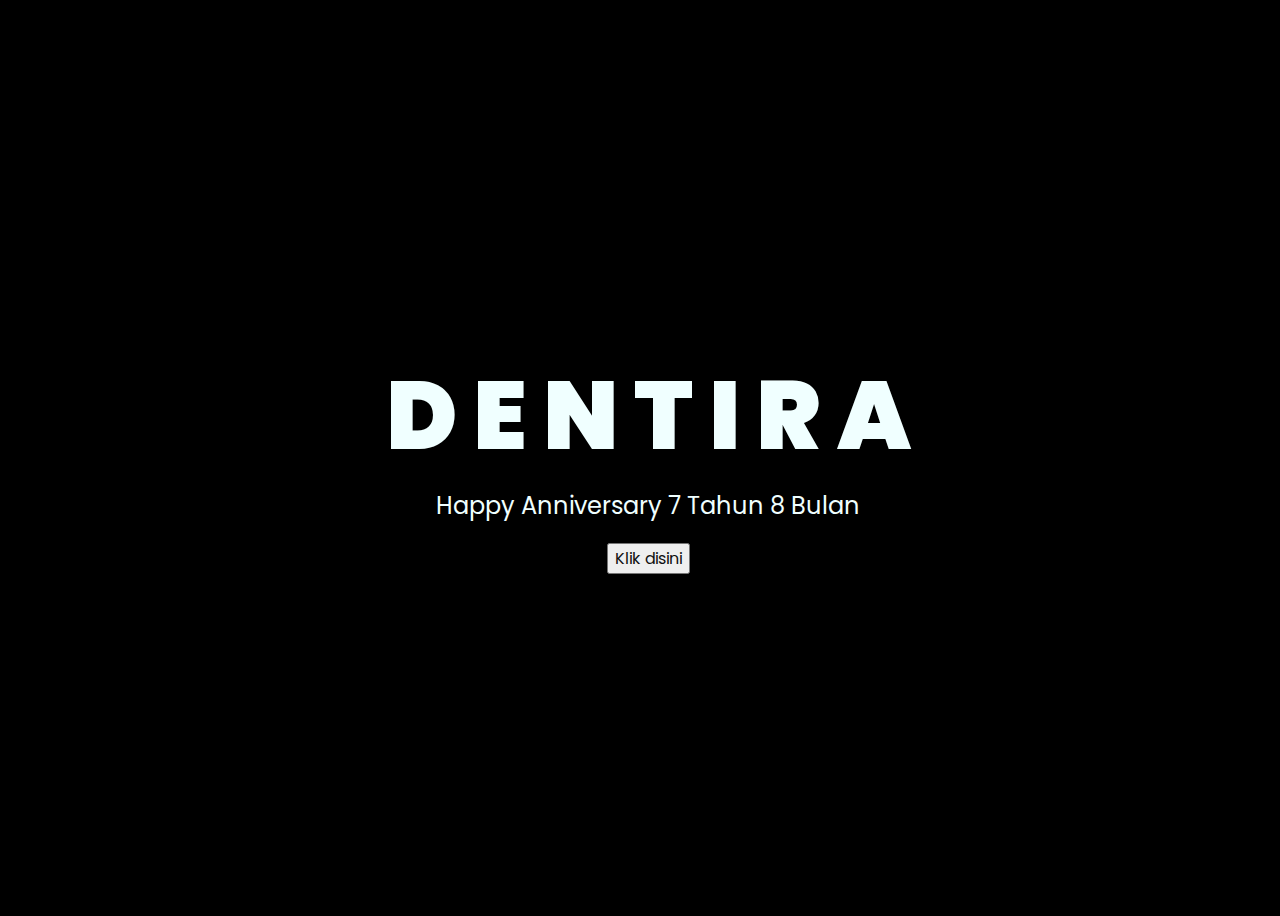
<file: index.html>
<!DOCTYPE html>
<html lang="en">
<head>
    <meta charset="UTF-8">
    <meta http-equiv="X-UA-Compatible" content="IE=edge">
    <meta name="viewport" content="width=device-width, initial-scale=1.0">
    <link rel="stylesheet" href="css/style.css">
    <link rel="icon" href="img/flowers.png" type="image/x-icon">
    <title>Flowers</title>
</head>
<body>
    <div class="greetings">
        <span>D</span>
        <span>E</span>
        <span>N</span>
        <span>T</span>
        <span>I</span>
        <span>R</span>
        <span>A</span>
    </div>
  
    <div class="description">
        <span>Happy Anniversary 7 Tahun 8 Bulan</span>
    </div>
    <div class="button">
        <button>
            <a href="flower.html">Klik disini</a>
        </button>
        
    </div>
</body>
</html>
</file>
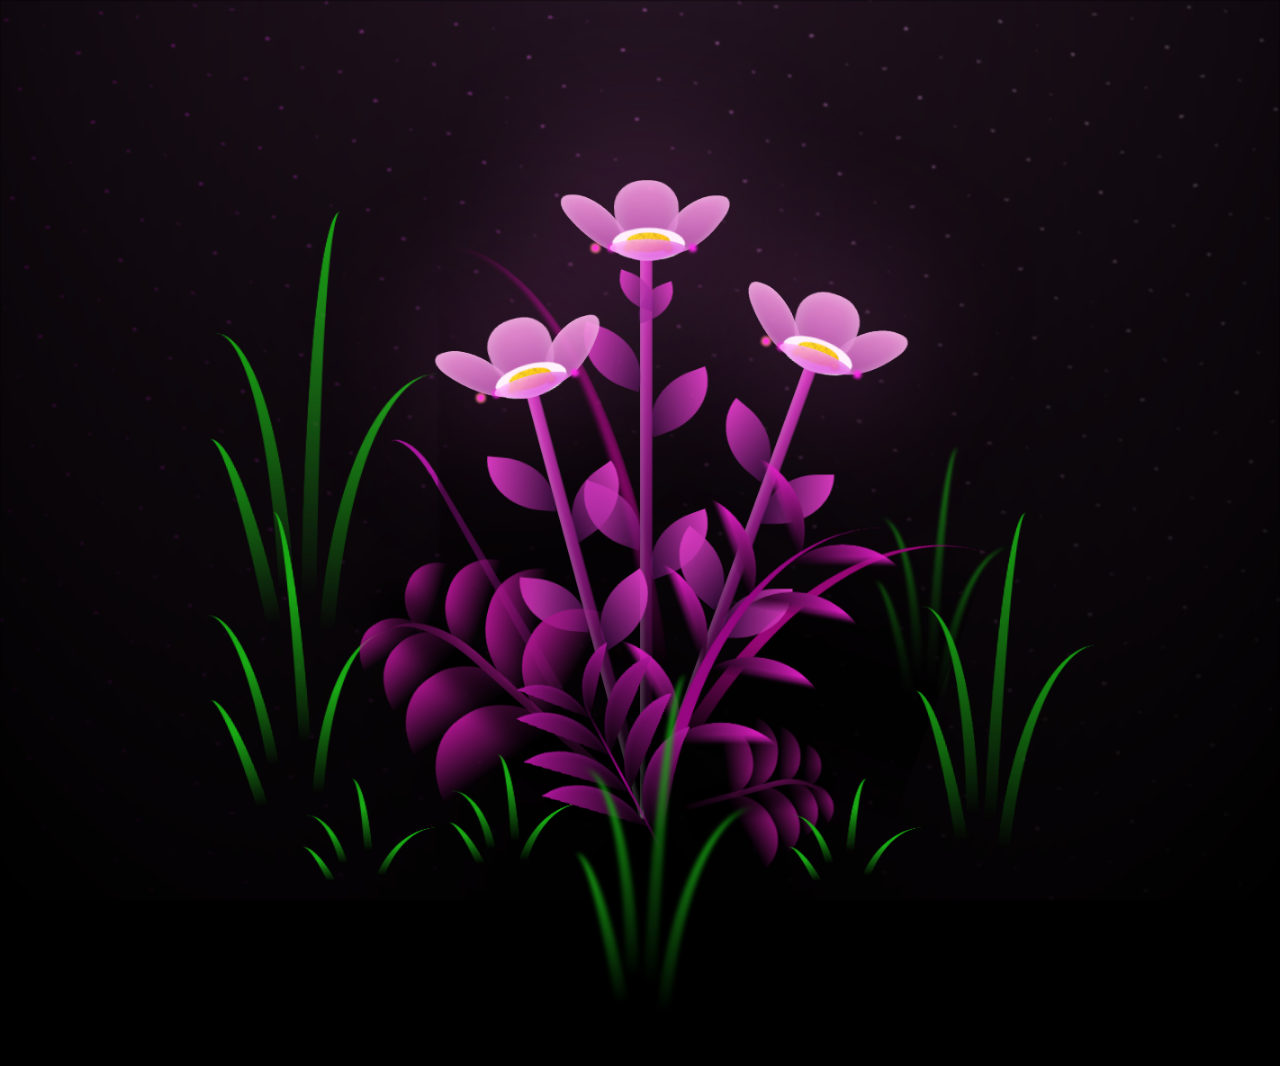
<file: flower.html>
<!DOCTYPE html>
<html lang="en">
<head>
    <meta charset="UTF-8">
    <meta http-equiv="X-UA-Compatible" content="IE=edge">
    <meta name="viewport" content="width=device-width, initial-scale=1.0">
    <link rel="stylesheet" href="css/main.css">
    <link rel="icon" href="img/flowers.png" type="image/x-icon">
    <title>flowers</title>
</head>
<body class="container">
    <div class="night"></div>
    <div class="flowers">
      <div class="flower flower--1">
        <div class="flower__leafs flower__leafs--1">
          <div class="flower__leaf flower__leaf--1"></div>
          <div class="flower__leaf flower__leaf--2"></div>
          <div class="flower__leaf flower__leaf--3"></div>
          <div class="flower__leaf flower__leaf--4"></div>
          <div class="flower__white-circle"></div>
  
          <div class="flower__light flower__light--1"></div>
          <div class="flower__light flower__light--2"></div>
          <div class="flower__light flower__light--3"></div>
          <div class="flower__light flower__light--4"></div>
          <div class="flower__light flower__light--5"></div>
          <div class="flower__light flower__light--6"></div>
          <div class="flower__light flower__light--7"></div>
          <div class="flower__light flower__light--8"></div>
  
        </div>
        <div class="flower__line">
          <div class="flower__line__leaf flower__line__leaf--1"></div>
          <div class="flower__line__leaf flower__line__leaf--2"></div>
          <div class="flower__line__leaf flower__line__leaf--3"></div>
          <div class="flower__line__leaf flower__line__leaf--4"></div>
          <div class="flower__line__leaf flower__line__leaf--5"></div>
          <div class="flower__line__leaf flower__line__leaf--6"></div>
        </div>
      </div>
  
      <div class="flower flower--2">
        <div class="flower__leafs flower__leafs--2">
          <div class="flower__leaf flower__leaf--1"></div>
          <div class="flower__leaf flower__leaf--2"></div>
          <div class="flower__leaf flower__leaf--3"></div>
          <div class="flower__leaf flower__leaf--4"></div>
          <div class="flower__white-circle"></div>
  
          <div class="flower__light flower__light--1"></div>
          <div class="flower__light flower__light--2"></div>
          <div class="flower__light flower__light--3"></div>
          <div class="flower__light flower__light--4"></div>
          <div class="flower__light flower__light--5"></div>
          <div class="flower__light flower__light--6"></div>
          <div class="flower__light flower__light--7"></div>
          <div class="flower__light flower__light--8"></div>
  
        </div>
        <div class="flower__line">
          <div class="flower__line__leaf flower__line__leaf--1"></div>
          <div class="flower__line__leaf flower__line__leaf--2"></div>
          <div class="flower__line__leaf flower__line__leaf--3"></div>
          <div class="flower__line__leaf flower__line__leaf--4"></div>
        </div>
      </div>
  
      <div class="flower flower--3">
        <div class="flower__leafs flower__leafs--3">
          <div class="flower__leaf flower__leaf--1"></div>
          <div class="flower__leaf flower__leaf--2"></div>
          <div class="flower__leaf flower__leaf--3"></div>
          <div class="flower__leaf flower__leaf--4"></div>
          <div class="flower__white-circle"></div>
  
          <div class="flower__light flower__light--1"></div>
          <div class="flower__light flower__light--2"></div>
          <div class="flower__light flower__light--3"></div>
          <div class="flower__light flower__light--4"></div>
          <div class="flower__light flower__light--5"></div>
          <div class="flower__light flower__light--6"></div>
          <div class="flower__light flower__light--7"></div>
          <div class="flower__light flower__light--8"></div>
  
        </div>
        <div class="flower__line">
          <div class="flower__line__leaf flower__line__leaf--1"></div>
          <div class="flower__line__leaf flower__line__leaf--2"></div>
          <div class="flower__line__leaf flower__line__leaf--3"></div>
          <div class="flower__line__leaf flower__line__leaf--4"></div>
        </div>
      </div>
  
      <div class="grow-ans" style="--d:1.2s">
        <div class="flower__g-long">
          <div class="flower__g-long__top"></div>
          <div class="flower__g-long__bottom"></div>
        </div>
      </div>
  
      <div class="growing-grass">
        <div class="flower__grass flower__grass--1">
          <div class="flower__grass--top"></div>
          <div class="flower__grass--bottom"></div>
          <div class="flower__grass__leaf flower__grass__leaf--1"></div>
          <div class="flower__grass__leaf flower__grass__leaf--2"></div>
          <div class="flower__grass__leaf flower__grass__leaf--3"></div>
          <div class="flower__grass__leaf flower__grass__leaf--4"></div>
          <div class="flower__grass__leaf flower__grass__leaf--5"></div>
          <div class="flower__grass__leaf flower__grass__leaf--6"></div>
          <div class="flower__grass__leaf flower__grass__leaf--7"></div>
          <div class="flower__grass__leaf flower__grass__leaf--8"></div>
          <div class="flower__grass__overlay"></div>
        </div>
      </div>
  
      <div class="growing-grass">
        <div class="flower__grass flower__grass--2">
          <div class="flower__grass--top"></div>
          <div class="flower__grass--bottom"></div>
          <div class="flower__grass__leaf flower__grass__leaf--1"></div>
          <div class="flower__grass__leaf flower__grass__leaf--2"></div>
          <div class="flower__grass__leaf flower__grass__leaf--3"></div>
          <div class="flower__grass__leaf flower__grass__leaf--4"></div>
          <div class="flower__grass__leaf flower__grass__leaf--5"></div>
          <div class="flower__grass__leaf flower__grass__leaf--6"></div>
          <div class="flower__grass__leaf flower__grass__leaf--7"></div>
          <div class="flower__grass__leaf flower__grass__leaf--8"></div>
          <div class="flower__grass__overlay"></div>
        </div>
      </div>
  
      <div class="grow-ans" style="--d:2.4s">
        <div class="flower__g-right flower__g-right--1">
          <div class="leaf"></div>
        </div>
      </div>
  
      <div class="grow-ans" style="--d:2.8s">
        <div class="flower__g-right flower__g-right--2">
          <div class="leaf"></div>
        </div>
      </div>
  
      <div class="grow-ans" style="--d:2.8s">
        <div class="flower__g-front">
          <div class="flower__g-front__leaf-wrapper flower__g-front__leaf-wrapper--1">
            <div class="flower__g-front__leaf"></div>
          </div>
          <div class="flower__g-front__leaf-wrapper flower__g-front__leaf-wrapper--2">
            <div class="flower__g-front__leaf"></div>
          </div>
          <div class="flower__g-front__leaf-wrapper flower__g-front__leaf-wrapper--3">
            <div class="flower__g-front__leaf"></div>
          </div>
          <div class="flower__g-front__leaf-wrapper flower__g-front__leaf-wrapper--4">
            <div class="flower__g-front__leaf"></div>
          </div>
          <div class="flower__g-front__leaf-wrapper flower__g-front__leaf-wrapper--5">
            <div class="flower__g-front__leaf"></div>
          </div>
          <div class="flower__g-front__leaf-wrapper flower__g-front__leaf-wrapper--6">
            <div class="flower__g-front__leaf"></div>
          </div>
          <div class="flower__g-front__leaf-wrapper flower__g-front__leaf-wrapper--7">
            <div class="flower__g-front__leaf"></div>
          </div>
          <div class="flower__g-front__leaf-wrapper flower__g-front__leaf-wrapper--8">
            <div class="flower__g-front__leaf"></div>
          </div>
          <div class="flower__g-front__line"></div>
        </div>
      </div>
  
      <div class="grow-ans" style="--d:3.2s">
        <div class="flower__g-fr">
          <div class="leaf"></div>
          <div class="flower__g-fr__leaf flower__g-fr__leaf--1"></div>
          <div class="flower__g-fr__leaf flower__g-fr__leaf--2"></div>
          <div class="flower__g-fr__leaf flower__g-fr__leaf--3"></div>
          <div class="flower__g-fr__leaf flower__g-fr__leaf--4"></div>
          <div class="flower__g-fr__leaf flower__g-fr__leaf--5"></div>
          <div class="flower__g-fr__leaf flower__g-fr__leaf--6"></div>
          <div class="flower__g-fr__leaf flower__g-fr__leaf--7"></div>
          <div class="flower__g-fr__leaf flower__g-fr__leaf--8"></div>
        </div>
      </div>
  
      <div class="long-g long-g--0">
        <div class="grow-ans" style="--d:3s">
          <div class="leaf leaf--0"></div>
        </div>
        <div class="grow-ans" style="--d:2.2s">
          <div class="leaf leaf--1"></div>
        </div>
        <div class="grow-ans" style="--d:3.4s">
          <div class="leaf leaf--2"></div>
        </div>
        <div class="grow-ans" style="--d:3.6s">
          <div class="leaf leaf--3"></div>
        </div>
      </div>
  
      <div class="long-g long-g--1">
        <div class="grow-ans" style="--d:3.6s">
          <div class="leaf leaf--0"></div>
        </div>
        <div class="grow-ans" style="--d:3.8s">
          <div class="leaf leaf--1"></div>
        </div>
        <div class="grow-ans" style="--d:4s">
          <div class="leaf leaf--2"></div>
        </div>
        <div class="grow-ans" style="--d:4.2s">
          <div class="leaf leaf--3"></div>
        </div>
      </div>
  
      <div class="long-g long-g--2">
        <div class="grow-ans" style="--d:4s">
          <div class="leaf leaf--0"></div>
        </div>
        <div class="grow-ans" style="--d:4.2s">
          <div class="leaf leaf--1"></div>
        </div>
        <div class="grow-ans" style="--d:4.4s">
          <div class="leaf leaf--2"></div>
        </div>
        <div class="grow-ans" style="--d:4.6s">
          <div class="leaf leaf--3"></div>
        </div>
      </div>
  
      <div class="long-g long-g--3">
        <div class="grow-ans" style="--d:4s">
          <div class="leaf leaf--0"></div>
        </div>
        <div class="grow-ans" style="--d:4.2s">
          <div class="leaf leaf--1"></div>
        </div>
        <div class="grow-ans" style="--d:3s">
          <div class="leaf leaf--2"></div>
        </div>
        <div class="grow-ans" style="--d:3.6s">
          <div class="leaf leaf--3"></div>
        </div>
      </div>
  
      <div class="long-g long-g--4">
        <div class="grow-ans" style="--d:4s">
          <div class="leaf leaf--0"></div>
        </div>
        <div class="grow-ans" style="--d:4.2s">
          <div class="leaf leaf--1"></div>
        </div>
        <div class="grow-ans" style="--d:3s">
          <div class="leaf leaf--2"></div>
        </div>
        <div class="grow-ans" style="--d:3.6s">
          <div class="leaf leaf--3"></div>
        </div>
      </div>
  
      <div class="long-g long-g--5">
        <div class="grow-ans" style="--d:4s">
          <div class="leaf leaf--0"></div>
        </div>
        <div class="grow-ans" style="--d:4.2s">
          <div class="leaf leaf--1"></div>
        </div>
        <div class="grow-ans" style="--d:3s">
          <div class="leaf leaf--2"></div>
        </div>
        <div class="grow-ans" style="--d:3.6s">
          <div class="leaf leaf--3"></div>
        </div>
      </div>
  
      <div class="long-g long-g--6">
        <div class="grow-ans" style="--d:4.2s">
          <div class="leaf leaf--0"></div>
        </div>
        <div class="grow-ans" style="--d:4.4s">
          <div class="leaf leaf--1"></div>
        </div>
        <div class="grow-ans" style="--d:4.6s">
          <div class="leaf leaf--2"></div>
        </div>
        <div class="grow-ans" style="--d:4.8s">
          <div class="leaf leaf--3"></div>
        </div>
      </div>
  
      <div class="long-g long-g--7">
        <div class="grow-ans" style="--d:3s">
          <div class="leaf leaf--0"></div>
        </div>
        <div class="grow-ans" style="--d:3.2s">
          <div class="leaf leaf--1"></div>
        </div>
        <div class="grow-ans" style="--d:3.5s">
          <div class="leaf leaf--2"></div>
        </div>
        <div class="grow-ans" style="--d:3.6s">
          <div class="leaf leaf--3"></div>
        </div>
      </div>
    </div>
    <script src="main.js"></script>
  </div>
  </body>
</html>
</file>
<file: css/style.css>
@import url('https://fonts.googleapis.com/css2?family=Poppins:ital,wght@0,500;1,900&display=swap');
*{
    font-family: 'Poppins',cursive;
}
body{
    color: azure;
    width: 100%;
    height: 100vh;
    display: flex;
    flex-direction: column;
    align-items: center;
    justify-content: center;
    background-color: black;
}
.greetings{
    font-size: 6rem;
    font-weight: 900;
}
.greetings > span{
    animation: glow 2.5s ease-in-out infinite;
}
@keyframes glow{
    0%, 100%{
        color: #fff;
        text-shadow: 0 0 12px #d339d6, 0 0 50px #d339d6, 0 0 100px #d339d6;
    }
    10%, 90%{
        color: #111;
        text-shadow: none;
    }
}
.greetings > span:nth-child(2){
    animation-delay: .2s ;
}
.greetings > span:nth-child(3){
    animation-delay: .4s ;
}
.greetings > span:nth-child(4){
    animation-delay: .6s;
}
.greetings > span:nth-child(5){
    animation-delay: .8s;
}
.greetings > span:nth-child(6){
    animation-delay: 1s;
}
.greetings > span:nth-child(7){
    animation-delay: 1.2s;
}
.greetings > span:nth-child(8){
    animation-delay: 1.4s;
}
.greetings > span:nth-child(9){
    animation-delay: 1.6s;
}
.greetings > span:nth-child(10){
    animation-delay: 2s;
}

.description{
    font-size: 1.5rem;
    margin-bottom: 20px;
}

.button a{
    text-decoration: none;
    font-size: 1rem;
    color: #111;
}

@media screen and (max-width:574px){
    .greetings{
        display: block;
        font-size: 3rem;
        font-weight: 500;
        text-align: center;
    }
    .description{
        font-size: 1rem;
    }
    
    .button a{
        font-size: .7rem;
    }
}
</file>
<file: css/main.css>
*,
*::after,
*::before {
  padding: 0;
  margin: 0;
  box-sizing: border-box;
}

:root {
  --dark-color: #000;
}

body {
  display: flex;
  align-items: flex-end;
  justify-content: center;
  min-height: 100vh;
  background-color: var(--dark-color);
  overflow: hidden;
  perspective: 1000px;
}

.night {
  position: fixed;
  left: 50%;
  top: 0;
  transform: translateX(-50%);
  width: 100%;
  height: 100%;
  filter: blur(0.1vmin);
  background-image: radial-gradient(ellipse at top, transparent 0%, var(--dark-color)), radial-gradient(ellipse at bottom, var(--dark-color), rgba(255, 145, 242, 0.2)), repeating-linear-gradient(220deg, rgb(0, 0, 0) 0px, rgb(0, 0, 0) 19px, transparent 19px, transparent 22px), repeating-linear-gradient(189deg, rgb(0, 0, 0) 0px, rgb(0, 0, 0) 19px, transparent 19px, transparent 22px), repeating-linear-gradient(148deg, rgb(0, 0, 0) 0px, rgb(0, 0, 0) 19px, transparent 19px, transparent 22px), linear-gradient(90deg, rgb(247, 0, 255), rgb(240, 240, 240));
}

.flowers {
  position: relative;
  transform: scale(0.9);
}

.flower {
  position: absolute;
  bottom: 10vmin;
  transform-origin: bottom center;
  z-index: 10;
  --fl-speed: 0.8s;
}
.flower--1 {
  -webkit-animation: moving-flower-1 4s linear infinite;
          animation: moving-flower-1 4s linear infinite;
}
.flower--1 .flower__line {
  height: 70vmin;
  -webkit-animation-delay: 0.3s;
          animation-delay: 0.3s;
}
.flower--1 .flower__line__leaf--1 {
  -webkit-animation: blooming-leaf-right var(--fl-speed) 1.6s backwards;
          animation: blooming-leaf-right var(--fl-speed) 1.6s backwards;
}
.flower--1 .flower__line__leaf--2 {
  -webkit-animation: blooming-leaf-right var(--fl-speed) 1.4s backwards;
          animation: blooming-leaf-right var(--fl-speed) 1.4s backwards;
}
.flower--1 .flower__line__leaf--3 {
  -webkit-animation: blooming-leaf-left var(--fl-speed) 1.2s backwards;
          animation: blooming-leaf-left var(--fl-speed) 1.2s backwards;
}
.flower--1 .flower__line__leaf--4 {
  -webkit-animation: blooming-leaf-left var(--fl-speed) 1s backwards;
          animation: blooming-leaf-left var(--fl-speed) 1s backwards;
}
.flower--1 .flower__line__leaf--5 {
  -webkit-animation: blooming-leaf-right var(--fl-speed) 1.8s backwards;
          animation: blooming-leaf-right var(--fl-speed) 1.8s backwards;
}
.flower--1 .flower__line__leaf--6 {
  -webkit-animation: blooming-leaf-left var(--fl-speed) 2s backwards;
          animation: blooming-leaf-left var(--fl-speed) 2s backwards;
}
.flower--2 {
  left: 50%;
  transform: rotate(20deg);
  -webkit-animation: moving-flower-2 4s linear infinite;
          animation: moving-flower-2 4s linear infinite;
}
.flower--2 .flower__line {
  height: 60vmin;
  -webkit-animation-delay: 0.6s;
          animation-delay: 0.6s;
}
.flower--2 .flower__line__leaf--1 {
  -webkit-animation: blooming-leaf-right var(--fl-speed) 1.9s backwards;
          animation: blooming-leaf-right var(--fl-speed) 1.9s backwards;
}
.flower--2 .flower__line__leaf--2 {
  -webkit-animation: blooming-leaf-right var(--fl-speed) 1.7s backwards;
          animation: blooming-leaf-right var(--fl-speed) 1.7s backwards;
}
.flower--2 .flower__line__leaf--3 {
  -webkit-animation: blooming-leaf-left var(--fl-speed) 1.5s backwards;
          animation: blooming-leaf-left var(--fl-speed) 1.5s backwards;
}
.flower--2 .flower__line__leaf--4 {
  -webkit-animation: blooming-leaf-left var(--fl-speed) 1.3s backwards;
          animation: blooming-leaf-left var(--fl-speed) 1.3s backwards;
}
.flower--3 {
  left: 50%;
  transform: rotate(-15deg);
  -webkit-animation: moving-flower-3 4s linear infinite;
          animation: moving-flower-3 4s linear infinite;
}
.flower--3 .flower__line {
  -webkit-animation-delay: 0.9s;
          animation-delay: 0.9s;
}
.flower--3 .flower__line__leaf--1 {
  -webkit-animation: blooming-leaf-right var(--fl-speed) 2.5s backwards;
          animation: blooming-leaf-right var(--fl-speed) 2.5s backwards;
}
.flower--3 .flower__line__leaf--2 {
  -webkit-animation: blooming-leaf-right var(--fl-speed) 2.3s backwards;
          animation: blooming-leaf-right var(--fl-speed) 2.3s backwards;
}
.flower--3 .flower__line__leaf--3 {
  -webkit-animation: blooming-leaf-left var(--fl-speed) 2.1s backwards;
          animation: blooming-leaf-left var(--fl-speed) 2.1s backwards;
}
.flower--3 .flower__line__leaf--4 {
  -webkit-animation: blooming-leaf-left var(--fl-speed) 1.9s backwards;
          animation: blooming-leaf-left var(--fl-speed) 1.9s backwards;
}
.flower__leafs {
  position: relative;
  -webkit-animation: blooming-flower 2s backwards;
          animation: blooming-flower 2s backwards;
}
.flower__leafs--1 {
  -webkit-animation-delay: 1.1s;
          animation-delay: 1.1s;
}
.flower__leafs--2 {
  -webkit-animation-delay: 1.4s;
          animation-delay: 1.4s;
}
.flower__leafs--3 {
  -webkit-animation-delay: 1.7s;
          animation-delay: 1.7s;
}
.flower__leafs::after {
  content: "";
  position: absolute;
  left: 0;
  top: 0;
  transform: translate(-50%, -100%);
  width: 8vmin;
  height: 8vmin;
  background-color: #ff6be6;
  filter: blur(10vmin);
}
.flower__leaf {
  position: absolute;
  bottom: 0;
  left: 50%;
  width: 8vmin;
  height: 11vmin;
  border-radius: 51% 49% 47% 53%/44% 45% 55% 69%;
  background-color: #ffa7e6;
  background-image: linear-gradient(to top, #b854ae, #ffa7e8);
  transform-origin: bottom center;
  opacity: 0.9;
  box-shadow: inset 0 0 2vmin rgba(255, 255, 255, 0.5);
}
.flower__leaf--1 {
  transform: translate(-10%, 1%) rotateY(40deg) rotateX(-50deg);
}
.flower__leaf--2 {
  transform: translate(-50%, -4%) rotateX(40deg);
}
.flower__leaf--3 {
  transform: translate(-90%, 0%) rotateY(45deg) rotateX(50deg);
}
.flower__leaf--4 {
  width: 8vmin;
  height: 8vmin;
  transform-origin: bottom left;
  border-radius: 4vmin 10vmin 4vmin 4vmin;
  transform: translate(0%, 18%) rotateX(70deg) rotate(-43deg);
  background-image: linear-gradient(to top, #d639d6, #ffa7f8);
  z-index: 1;
  opacity: 0.8;
}
.flower__white-circle {
  position: absolute;
  left: -3.5vmin;
  top: -3vmin;
  width: 9vmin;
  height: 4vmin;
  border-radius: 50%;
  background-color: #fff;
}
.flower__white-circle::after {
  content: "";
  position: absolute;
  left: 50%;
  top: 45%;
  transform: translate(-50%, -50%);
  width: 60%;
  height: 60%;
  border-radius: inherit;
  background-image: repeating-linear-gradient(135deg, rgba(0, 0, 0, 0.03) 0px, rgba(0, 0, 0, 0.03) 1px, transparent 1px, transparent 12px), repeating-linear-gradient(45deg, rgba(0, 0, 0, 0.03) 0px, rgba(0, 0, 0, 0.03) 1px, transparent 1px, transparent 12px), repeating-linear-gradient(67.5deg, rgba(0, 0, 0, 0.03) 0px, rgba(0, 0, 0, 0.03) 1px, transparent 1px, transparent 12px), repeating-linear-gradient(135deg, rgba(0, 0, 0, 0.03) 0px, rgba(0, 0, 0, 0.03) 1px, transparent 1px, transparent 12px), repeating-linear-gradient(45deg, rgba(0, 0, 0, 0.03) 0px, rgba(0, 0, 0, 0.03) 1px, transparent 1px, transparent 12px), repeating-linear-gradient(112.5deg, rgba(0, 0, 0, 0.03) 0px, rgba(0, 0, 0, 0.03) 1px, transparent 1px, transparent 12px), repeating-linear-gradient(112.5deg, rgba(0, 0, 0, 0.03) 0px, rgba(0, 0, 0, 0.03) 1px, transparent 1px, transparent 12px), repeating-linear-gradient(45deg, rgba(0, 0, 0, 0.03) 0px, rgba(0, 0, 0, 0.03) 1px, transparent 1px, transparent 12px), repeating-linear-gradient(22.5deg, rgba(0, 0, 0, 0.03) 0px, rgba(0, 0, 0, 0.03) 1px, transparent 1px, transparent 12px), repeating-linear-gradient(45deg, rgba(0, 0, 0, 0.03) 0px, rgba(0, 0, 0, 0.03) 1px, transparent 1px, transparent 12px), repeating-linear-gradient(22.5deg, rgba(0, 0, 0, 0.03) 0px, rgba(0, 0, 0, 0.03) 1px, transparent 1px, transparent 12px), repeating-linear-gradient(135deg, rgba(0, 0, 0, 0.03) 0px, rgba(0, 0, 0, 0.03) 1px, transparent 1px, transparent 12px), repeating-linear-gradient(157.5deg, rgba(0, 0, 0, 0.03) 0px, rgba(0, 0, 0, 0.03) 1px, transparent 1px, transparent 12px), repeating-linear-gradient(67.5deg, rgba(0, 0, 0, 0.03) 0px, rgba(0, 0, 0, 0.03) 1px, transparent 1px, transparent 12px), repeating-linear-gradient(67.5deg, rgba(0, 0, 0, 0.03) 0px, rgba(0, 0, 0, 0.03) 1px, transparent 1px, transparent 12px), linear-gradient(90deg, rgb(255, 235, 18), rgb(255, 206, 0));
}
.flower__line {
  height: 55vmin;
  width: 1.5vmin;
  background-image: linear-gradient(to left, rgba(0, 0, 0, 0.2), transparent, rgba(255, 255, 255, 0.2)), linear-gradient(to top, transparent 10%, #7a1470, #d639c1);
  box-shadow: inset 0 0 2px rgba(0, 0, 0, 0.5);
  -webkit-animation: grow-flower-tree 4s backwards;
          animation: grow-flower-tree 4s backwards;
}
.flower__line__leaf {
  --w: 7vmin;
  --h: calc(var(--w) + 2vmin);
  position: absolute;
  top: 20%;
  left: 90%;
  width: var(--w);
  height: var(--h);
  border-top-right-radius: var(--h);
  border-bottom-left-radius: var(--h);
  background-image: linear-gradient(to top, rgba(113, 20, 122, 0.4), #d639be);
}
.flower__line__leaf--1 {
  transform: rotate(70deg) rotateY(30deg);
}
.flower__line__leaf--2 {
  top: 45%;
  transform: rotate(70deg) rotateY(30deg);
}
.flower__line__leaf--3, .flower__line__leaf--4, .flower__line__leaf--6 {
  border-top-right-radius: 0;
  border-bottom-left-radius: 0;
  border-top-left-radius: var(--h);
  border-bottom-right-radius: var(--h);
  left: -460%;
  top: 12%;
  transform: rotate(-70deg) rotateY(30deg);
}
.flower__line__leaf--4 {
  top: 40%;
}
.flower__line__leaf--5 {
  top: 0;
  transform-origin: left;
  transform: rotate(70deg) rotateY(30deg) scale(0.6);
}
.flower__line__leaf--6 {
  top: -2%;
  left: -450%;
  transform-origin: right;
  transform: rotate(-70deg) rotateY(30deg) scale(0.6);
}
.flower__light {
  position: absolute;
  bottom: 0vmin;
  width: 1vmin;
  height: 1vmin;
  background-color: rgb(255, 251, 0);
  border-radius: 50%;
  filter: blur(0.2vmin);
  -webkit-animation: light-ans 4s linear infinite backwards;
          animation: light-ans 4s linear infinite backwards;
}
.flower__light:nth-child(odd) {
  background-color: #ff23e9;
}
.flower__light--1 {
  left: -2vmin;
  -webkit-animation-delay: 1s;
          animation-delay: 1s;
}
.flower__light--2 {
  left: 3vmin;
  -webkit-animation-delay: 0.5s;
          animation-delay: 0.5s;
}
.flower__light--3 {
  left: -6vmin;
  -webkit-animation-delay: 0.3s;
          animation-delay: 0.3s;
}
.flower__light--4 {
  left: 6vmin;
  -webkit-animation-delay: 0.9s;
          animation-delay: 0.9s;
}
.flower__light--5 {
  left: -1vmin;
  -webkit-animation-delay: 1.5s;
          animation-delay: 1.5s;
}
.flower__light--6 {
  left: -4vmin;
  -webkit-animation-delay: 3s;
          animation-delay: 3s;
}
.flower__light--7 {
  left: 3vmin;
  -webkit-animation-delay: 2s;
          animation-delay: 2s;
}
.flower__light--8 {
  left: -6vmin;
  -webkit-animation-delay: 3.5s;
          animation-delay: 3.5s;
}
.flower__grass {
  --c: #aa158c;
  --line-w: 1.5vmin;
  position: absolute;
  bottom: 12vmin;
  left: -7vmin;
  display: flex;
  flex-direction: column;
  align-items: flex-end;
  z-index: 20;
  transform-origin: bottom center;
  transform: rotate(-48deg) rotateY(40deg);
}
.flower__grass--1 {
  -webkit-animation: moving-grass 2s linear infinite;
          animation: moving-grass 2s linear infinite;
}
.flower__grass--2 {
  left: 2vmin;
  bottom: 10vmin;
  transform: scale(0.5) rotate(75deg) rotateX(10deg) rotateY(-200deg);
  opacity: 0.8;
  z-index: 0;
  -webkit-animation: moving-grass--2 1.5s linear infinite;
          animation: moving-grass--2 1.5s linear infinite;
}
.flower__grass--top {
  width: 7vmin;
  height: 10vmin;
  border-top-right-radius: 100%;
  border-right: var(--line-w) solid var(--c);
  transform-origin: bottom center;
  transform: rotate(-2deg);
}
.flower__grass--bottom {
  margin-top: -2px;
  width: var(--line-w);
  height: 25vmin;
  background-image: linear-gradient(to top, transparent, var(--c));
}
.flower__grass__leaf {
  --size: 10vmin;
  position: absolute;
  width: calc(var(--size) * 2.1);
  height: var(--size);
  border-top-left-radius: var(--size);
  border-top-right-radius: var(--size);
  background-image: linear-gradient(to top, transparent, transparent 30%, var(--c));
  z-index: 100;
}
.flower__grass__leaf--1 {
  top: -6%;
  left: 30%;
  --size: 6vmin;
  transform: rotate(-20deg);
  -webkit-animation: growing-grass-ans--1 2s 2.6s backwards;
          animation: growing-grass-ans--1 2s 2.6s backwards;
}
@-webkit-keyframes growing-grass-ans--1 {
  0% {
    transform-origin: bottom left;
    transform: rotate(-20deg) scale(0);
  }
}
@keyframes growing-grass-ans--1 {
  0% {
    transform-origin: bottom left;
    transform: rotate(-20deg) scale(0);
  }
}
.flower__grass__leaf--2 {
  top: -5%;
  left: -110%;
  --size: 6vmin;
  transform: rotate(10deg);
  -webkit-animation: growing-grass-ans--2 2s 2.4s linear backwards;
          animation: growing-grass-ans--2 2s 2.4s linear backwards;
}
@-webkit-keyframes growing-grass-ans--2 {
  0% {
    transform-origin: bottom right;
    transform: rotate(10deg) scale(0);
  }
}
@keyframes growing-grass-ans--2 {
  0% {
    transform-origin: bottom right;
    transform: rotate(10deg) scale(0);
  }
}
.flower__grass__leaf--3 {
  top: 5%;
  left: 60%;
  --size: 8vmin;
  transform: rotate(-18deg) rotateX(-20deg);
  -webkit-animation: growing-grass-ans--3 2s 2.2s linear backwards;
          animation: growing-grass-ans--3 2s 2.2s linear backwards;
}
@-webkit-keyframes growing-grass-ans--3 {
  0% {
    transform-origin: bottom left;
    transform: rotate(-18deg) rotateX(-20deg) scale(0);
  }
}
@keyframes growing-grass-ans--3 {
  0% {
    transform-origin: bottom left;
    transform: rotate(-18deg) rotateX(-20deg) scale(0);
  }
}
.flower__grass__leaf--4 {
  top: 6%;
  left: -135%;
  --size: 8vmin;
  transform: rotate(2deg);
  -webkit-animation: growing-grass-ans--4 2s 2s linear backwards;
          animation: growing-grass-ans--4 2s 2s linear backwards;
}
@-webkit-keyframes growing-grass-ans--4 {
  0% {
    transform-origin: bottom right;
    transform: rotate(2deg) scale(0);
  }
}
@keyframes growing-grass-ans--4 {
  0% {
    transform-origin: bottom right;
    transform: rotate(2deg) scale(0);
  }
}
.flower__grass__leaf--5 {
  top: 20%;
  left: 60%;
  --size: 10vmin;
  transform: rotate(-24deg) rotateX(-20deg);
  -webkit-animation: growing-grass-ans--5 2s 1.8s linear backwards;
          animation: growing-grass-ans--5 2s 1.8s linear backwards;
}
@-webkit-keyframes growing-grass-ans--5 {
  0% {
    transform-origin: bottom left;
    transform: rotate(-24deg) rotateX(-20deg) scale(0);
  }
}
@keyframes growing-grass-ans--5 {
  0% {
    transform-origin: bottom left;
    transform: rotate(-24deg) rotateX(-20deg) scale(0);
  }
}
.flower__grass__leaf--6 {
  top: 22%;
  left: -180%;
  --size: 10vmin;
  transform: rotate(10deg);
  -webkit-animation: growing-grass-ans--6 2s 1.6s linear backwards;
          animation: growing-grass-ans--6 2s 1.6s linear backwards;
}
@-webkit-keyframes growing-grass-ans--6 {
  0% {
    transform-origin: bottom right;
    transform: rotate(10deg) scale(0);
  }
}
@keyframes growing-grass-ans--6 {
  0% {
    transform-origin: bottom right;
    transform: rotate(10deg) scale(0);
  }
}
.flower__grass__leaf--7 {
  top: 39%;
  left: 70%;
  --size: 10vmin;
  transform: rotate(-10deg);
  -webkit-animation: growing-grass-ans--7 2s 1.4s linear backwards;
          animation: growing-grass-ans--7 2s 1.4s linear backwards;
}
@-webkit-keyframes growing-grass-ans--7 {
  0% {
    transform-origin: bottom left;
    transform: rotate(-10deg) scale(0);
  }
}
@keyframes growing-grass-ans--7 {
  0% {
    transform-origin: bottom left;
    transform: rotate(-10deg) scale(0);
  }
}
.flower__grass__leaf--8 {
  top: 40%;
  left: -215%;
  --size: 11vmin;
  transform: rotate(10deg);
  -webkit-animation: growing-grass-ans--8 2s 1.2s linear backwards;
          animation: growing-grass-ans--8 2s 1.2s linear backwards;
}
@-webkit-keyframes growing-grass-ans--8 {
  0% {
    transform-origin: bottom right;
    transform: rotate(10deg) scale(0);
  }
}
@keyframes growing-grass-ans--8 {
  0% {
    transform-origin: bottom right;
    transform: rotate(10deg) scale(0);
  }
}
.flower__grass__overlay {
  position: absolute;
  top: -10%;
  right: 0%;
  width: 100%;
  height: 100%;
  background-color: rgba(0, 0, 0, 0.6);
  filter: blur(1.5vmin);
  z-index: 100;
}
.flower__g-long {
  --w: 2vmin;
  --h: 6vmin;
  --c: #aa159e;
  position: absolute;
  bottom: 10vmin;
  left: -3vmin;
  transform-origin: bottom center;
  transform: rotate(-30deg) rotateY(-20deg);
  display: flex;
  flex-direction: column;
  align-items: flex-end;
  -webkit-animation: flower-g-long-ans 3s linear infinite;
          animation: flower-g-long-ans 3s linear infinite;
}
@-webkit-keyframes flower-g-long-ans {
  0%, 100% {
    transform: rotate(-30deg) rotateY(-20deg);
  }
  50% {
    transform: rotate(-32deg) rotateY(-20deg);
  }
}
@keyframes flower-g-long-ans {
  0%, 100% {
    transform: rotate(-30deg) rotateY(-20deg);
  }
  50% {
    transform: rotate(-32deg) rotateY(-20deg);
  }
}
.flower__g-long__top {
  top: calc(var(--h) * -1);
  width: calc(var(--w) + 1vmin);
  height: var(--h);
  border-top-right-radius: 100%;
  border-right: 0.7vmin solid var(--c);
  transform: translate(-0.7vmin, 1vmin);
}
.flower__g-long__bottom {
  width: var(--w);
  height: 50vmin;
  transform-origin: bottom center;
  background-image: linear-gradient(to top, transparent 30%, var(--c));
  box-shadow: inset 0 0 2px rgba(0, 0, 0, 0.5);
  -webkit-clip-path: polygon(35% 0, 65% 1%, 100% 100%, 0% 100%);
          clip-path: polygon(35% 0, 65% 1%, 100% 100%, 0% 100%);
}
.flower__g-right {
  position: absolute;
  bottom: 6vmin;
  left: -2vmin;
  transform-origin: bottom left;
  transform: rotate(20deg);
}
.flower__g-right .leaf {
  width: 30vmin;
  height: 50vmin;
  border-top-left-radius: 100%;
  border-left: 2vmin solid #970775;
  background-image: linear-gradient(to bottom, transparent, var(--dark-color) 60%);
  -webkit-mask-image: linear-gradient(to top, transparent 30%, #97078b 60%);
}
.flower__g-right--1 {
  -webkit-animation: flower-g-right-ans 2.5s linear infinite;
          animation: flower-g-right-ans 2.5s linear infinite;
}
.flower__g-right--2 {
  left: 5vmin;
  transform: rotateY(-180deg);
  -webkit-animation: flower-g-right-ans--2 3s linear infinite;
          animation: flower-g-right-ans--2 3s linear infinite;
}
.flower__g-right--2 .leaf {
  height: 75vmin;
  filter: blur(0.3vmin);
  opacity: 0.8;
}
@-webkit-keyframes flower-g-right-ans {
  0%, 100% {
    transform: rotate(20deg);
  }
  50% {
    transform: rotate(24deg) rotateX(-20deg);
  }
}
@keyframes flower-g-right-ans {
  0%, 100% {
    transform: rotate(20deg);
  }
  50% {
    transform: rotate(24deg) rotateX(-20deg);
  }
}
@-webkit-keyframes flower-g-right-ans--2 {
  0%, 100% {
    transform: rotateY(-180deg) rotate(0deg) rotateX(-20deg);
  }
  50% {
    transform: rotateY(-180deg) rotate(6deg) rotateX(-20deg);
  }
}
@keyframes flower-g-right-ans--2 {
  0%, 100% {
    transform: rotateY(-180deg) rotate(0deg) rotateX(-20deg);
  }
  50% {
    transform: rotateY(-180deg) rotate(6deg) rotateX(-20deg);
  }
}
.flower__g-front {
  position: absolute;
  bottom: 6vmin;
  left: 2.5vmin;
  z-index: 100;
  transform-origin: bottom center;
  transform: rotate(-28deg) rotateY(30deg) scale(1.04);
  -webkit-animation: flower__g-front-ans 2s linear infinite;
          animation: flower__g-front-ans 2s linear infinite;
}
@-webkit-keyframes flower__g-front-ans {
  0%, 100% {
    transform: rotate(-28deg) rotateY(30deg) scale(1.04);
  }
  50% {
    transform: rotate(-35deg) rotateY(40deg) scale(1.04);
  }
}
@keyframes flower__g-front-ans {
  0%, 100% {
    transform: rotate(-28deg) rotateY(30deg) scale(1.04);
  }
  50% {
    transform: rotate(-35deg) rotateY(40deg) scale(1.04);
  }
}
.flower__g-front__line {
  width: 0.3vmin;
  height: 20vmin;
  background-image: linear-gradient(to top, transparent, #970786, transparent 100%);
  position: relative;
}
.flower__g-front__leaf-wrapper {
  position: absolute;
  top: 0;
  left: 0;
  transform-origin: bottom left;
  transform: rotate(10deg);
}
.flower__g-front__leaf-wrapper:nth-child(even) {
  left: 0vmin;
  transform: rotateY(-180deg) rotate(5deg);
  -webkit-animation: flower__g-front__leaf-left-ans 1s ease-in backwards;
          animation: flower__g-front__leaf-left-ans 1s ease-in backwards;
}
.flower__g-front__leaf-wrapper:nth-child(odd) {
  -webkit-animation: flower__g-front__leaf-ans 1s ease-in backwards;
          animation: flower__g-front__leaf-ans 1s ease-in backwards;
}
.flower__g-front__leaf-wrapper--1 {
  top: -8vmin;
  transform: scale(0.7);
  -webkit-animation: flower__g-front__leaf-ans 1s 5.5s ease-in backwards !important;
          animation: flower__g-front__leaf-ans 1s 5.5s ease-in backwards !important;
}
.flower__g-front__leaf-wrapper--2 {
  top: -8vmin;
  transform: rotateY(-180deg) scale(0.7) !important;
  -webkit-animation: flower__g-front__leaf-left-ans-2 1s 4.6s ease-in backwards !important;
          animation: flower__g-front__leaf-left-ans-2 1s 4.6s ease-in backwards !important;
}
.flower__g-front__leaf-wrapper--3 {
  top: -3vmin;
  -webkit-animation: flower__g-front__leaf-ans 1s 4.6s ease-in backwards;
          animation: flower__g-front__leaf-ans 1s 4.6s ease-in backwards;
}
.flower__g-front__leaf-wrapper--4 {
  top: -3vmin;
  transform: rotateY(-180deg) scale(0.9) !important;
  -webkit-animation: flower__g-front__leaf-left-ans-2 1s 4.6s ease-in backwards !important;
          animation: flower__g-front__leaf-left-ans-2 1s 4.6s ease-in backwards !important;
}
@-webkit-keyframes flower__g-front__leaf-left-ans-2 {
  0% {
    transform: rotateY(-180deg) scale(0);
  }
}
@keyframes flower__g-front__leaf-left-ans-2 {
  0% {
    transform: rotateY(-180deg) scale(0);
  }
}
.flower__g-front__leaf-wrapper--5, .flower__g-front__leaf-wrapper--6 {
  top: 2vmin;
}
.flower__g-front__leaf-wrapper--7, .flower__g-front__leaf-wrapper--8 {
  top: 6.5vmin;
}
.flower__g-front__leaf-wrapper--2 {
  -webkit-animation-delay: 5.2s !important;
          animation-delay: 5.2s !important;
}
.flower__g-front__leaf-wrapper--3 {
  -webkit-animation-delay: 4.9s !important;
          animation-delay: 4.9s !important;
}
.flower__g-front__leaf-wrapper--5 {
  -webkit-animation-delay: 4.3s !important;
          animation-delay: 4.3s !important;
}
.flower__g-front__leaf-wrapper--6 {
  -webkit-animation-delay: 4.1s !important;
          animation-delay: 4.1s !important;
}
.flower__g-front__leaf-wrapper--7 {
  -webkit-animation-delay: 3.8s !important;
          animation-delay: 3.8s !important;
}
.flower__g-front__leaf-wrapper--8 {
  -webkit-animation-delay: 3.5s !important;
          animation-delay: 3.5s !important;
}
@-webkit-keyframes flower__g-front__leaf-ans {
  0% {
    transform: rotate(10deg) scale(0);
  }
}
@keyframes flower__g-front__leaf-ans {
  0% {
    transform: rotate(10deg) scale(0);
  }
}
@-webkit-keyframes flower__g-front__leaf-left-ans {
  0% {
    transform: rotateY(-180deg) rotate(5deg) scale(0);
  }
}
@keyframes flower__g-front__leaf-left-ans {
  0% {
    transform: rotateY(-180deg) rotate(5deg) scale(0);
  }
}
.flower__g-front__leaf {
  width: 10vmin;
  height: 10vmin;
  border-radius: 100% 0% 0% 100%/100% 100% 0% 0%;
  box-shadow: inset 0 2px 1vmin hsla(304, 97%, 58%, 0.2);
  background-image: linear-gradient(to bottom left, transparent, var(--dark-color)), linear-gradient(to bottom right, #aa1596 50%, transparent 50%, transparent);
  -webkit-mask-image: linear-gradient(to bottom right, #aa1580 50%, transparent 50%, transparent);
  mask-image: linear-gradient(to bottom right, #aa159b 50%, transparent 50%, transparent);
}
.flower__g-fr {
  position: absolute;
  bottom: -4vmin;
  left: vmin;
  transform-origin: bottom left;
  z-index: 10;
  -webkit-animation: flower__g-fr-ans 2s linear infinite;
          animation: flower__g-fr-ans 2s linear infinite;
}
@-webkit-keyframes flower__g-fr-ans {
  0%, 100% {
    transform: rotate(2deg);
  }
  50% {
    transform: rotate(4deg);
  }
}
@keyframes flower__g-fr-ans {
  0%, 100% {
    transform: rotate(2deg);
  }
  50% {
    transform: rotate(4deg);
  }
}
.flower__g-fr .leaf {
  width: 30vmin;
  height: 50vmin;
  border-top-left-radius: 100%;
  border-left: 2vmin solid #970781;
  -webkit-mask-image: linear-gradient(to top, transparent 25%, #970784 50%);
  position: relative;
  z-index: 1;
}
.flower__g-fr__leaf {
  position: absolute;
  top: 0;
  left: 0;
  width: 10vmin;
  height: 10vmin;
  border-radius: 100% 0% 0% 100%/100% 100% 0% 0%;
  box-shadow: inset 0 2px 1vmin hsla(309, 97%, 58%, 0.2);
  background-image: linear-gradient(to bottom left, transparent, var(--dark-color) 98%), linear-gradient(to bottom right, #ff23de 45%, transparent 50%, transparent);
  -webkit-mask-image: linear-gradient(135deg, #aa1591 40%, transparent 50%, transparent);
}
.flower__g-fr__leaf--1 {
  left: 20vmin;
  transform: rotate(45deg);
  -webkit-animation: flower__g-fr-leaft-ans-1 0.5s 5.2s linear backwards;
          animation: flower__g-fr-leaft-ans-1 0.5s 5.2s linear backwards;
}
@-webkit-keyframes flower__g-fr-leaft-ans-1 {
  0% {
    transform-origin: left;
    transform: rotate(45deg) scale(0);
  }
}
@keyframes flower__g-fr-leaft-ans-1 {
  0% {
    transform-origin: left;
    transform: rotate(45deg) scale(0);
  }
}
.flower__g-fr__leaf--2 {
  left: 12vmin;
  top: -7vmin;
  transform: rotate(25deg) rotateY(-180deg);
  -webkit-animation: flower__g-fr-leaft-ans-6 0.5s 5s linear backwards;
          animation: flower__g-fr-leaft-ans-6 0.5s 5s linear backwards;
}
.flower__g-fr__leaf--3 {
  left: 15vmin;
  top: 6vmin;
  transform: rotate(55deg);
  -webkit-animation: flower__g-fr-leaft-ans-5 0.5s 4.8s linear backwards;
          animation: flower__g-fr-leaft-ans-5 0.5s 4.8s linear backwards;
}
.flower__g-fr__leaf--4 {
  left: 6vmin;
  top: -2vmin;
  transform: rotate(25deg) rotateY(-180deg);
  -webkit-animation: flower__g-fr-leaft-ans-6 0.5s 4.6s linear backwards;
          animation: flower__g-fr-leaft-ans-6 0.5s 4.6s linear backwards;
}
.flower__g-fr__leaf--5 {
  left: 10vmin;
  top: 14vmin;
  transform: rotate(55deg);
  -webkit-animation: flower__g-fr-leaft-ans-5 0.5s 4.4s linear backwards;
          animation: flower__g-fr-leaft-ans-5 0.5s 4.4s linear backwards;
}
@-webkit-keyframes flower__g-fr-leaft-ans-5 {
  0% {
    transform-origin: left;
    transform: rotate(55deg) scale(0);
  }
}
@keyframes flower__g-fr-leaft-ans-5 {
  0% {
    transform-origin: left;
    transform: rotate(55deg) scale(0);
  }
}
.flower__g-fr__leaf--6 {
  left: 0vmin;
  top: 6vmin;
  transform: rotate(25deg) rotateY(-180deg);
  -webkit-animation: flower__g-fr-leaft-ans-6 0.5s 4.2s linear backwards;
          animation: flower__g-fr-leaft-ans-6 0.5s 4.2s linear backwards;
}
@-webkit-keyframes flower__g-fr-leaft-ans-6 {
  0% {
    transform-origin: right;
    transform: rotate(25deg) rotateY(-180deg) scale(0);
  }
}
@keyframes flower__g-fr-leaft-ans-6 {
  0% {
    transform-origin: right;
    transform: rotate(25deg) rotateY(-180deg) scale(0);
  }
}
.flower__g-fr__leaf--7 {
  left: 5vmin;
  top: 22vmin;
  transform: rotate(45deg);
  -webkit-animation: flower__g-fr-leaft-ans-7 0.5s 4s linear backwards;
          animation: flower__g-fr-leaft-ans-7 0.5s 4s linear backwards;
}
@-webkit-keyframes flower__g-fr-leaft-ans-7 {
  0% {
    transform-origin: left;
    transform: rotate(45deg) scale(0);
  }
}
@keyframes flower__g-fr-leaft-ans-7 {
  0% {
    transform-origin: left;
    transform: rotate(45deg) scale(0);
  }
}
.flower__g-fr__leaf--8 {
  left: -4vmin;
  top: 15vmin;
  transform: rotate(15deg) rotateY(-180deg);
  -webkit-animation: flower__g-fr-leaft-ans-8 0.5s 3.8s linear backwards;
          animation: flower__g-fr-leaft-ans-8 0.5s 3.8s linear backwards;
}
@-webkit-keyframes flower__g-fr-leaft-ans-8 {
  0% {
    transform-origin: right;
    transform: rotate(15deg) rotateY(-180deg) scale(0);
  }
}
@keyframes flower__g-fr-leaft-ans-8 {
  0% {
    transform-origin: right;
    transform: rotate(15deg) rotateY(-180deg) scale(0);
  }
}

.long-g {
  position: absolute;
  bottom: 25vmin;
  left: -42vmin;
  transform-origin: bottom left;
}
.long-g--1 {
  bottom: 0vmin;
  transform: scale(0.8) rotate(-5deg);
}
.long-g--1 .leaf {
  -webkit-mask-image: linear-gradient(to top, transparent 40%, #970784 80%) !important;
}
.long-g--1 .leaf--1 {
  --w: 5vmin;
  --h: 60vmin;
  left: -2vmin;
  transform: rotate(3deg) rotateY(-180deg);
}
.long-g--2, .long-g--3 {
  bottom: -3vmin;
  left: -35vmin;
  transform-origin: center;
  transform: scale(0.6) rotateX(60deg);
}
.long-g--2 .leaf, .long-g--3 .leaf {
  -webkit-mask-image: linear-gradient(to top, transparent 50%, #970792 80%) !important;
}
.long-g--2 .leaf--1, .long-g--3 .leaf--1 {
  left: -1vmin;
  transform: rotateY(-180deg);
}
.long-g--3 {
  left: -17vmin;
  bottom: 0vmin;
}
.long-g--3 .leaf {
  -webkit-mask-image: linear-gradient(to top, transparent 40%, #970781 80%) !important;
}
.long-g--4 {
  left: 25vmin;
  bottom: -3vmin;
  transform-origin: center;
  transform: scale(0.6) rotateX(60deg);
}
.long-g--4 .leaf {
  -webkit-mask-image: linear-gradient(to top, transparent 50%, #97078b 80%) !important;
}
.long-g--5 {
  left: 42vmin;
  bottom: 0vmin;
  transform: scale(0.8) rotate(2deg);
}
.long-g--6 {
  left: 0vmin;
  bottom: -20vmin;
  z-index: 100;
  filter: blur(0.3vmin);
  transform: scale(0.8) rotate(2deg);
}
.long-g--7 {
  left: 35vmin;
  bottom: 20vmin;
  z-index: -1;
  filter: blur(0.3vmin);
  transform: scale(0.6) rotate(2deg);
  opacity: 0.7;
}
.long-g .leaf {
  --w: 15vmin;
  --h: 40vmin;
  --c: #1aaa15;
  position: absolute;
  bottom: 0;
  width: var(--w);
  height: var(--h);
  border-top-left-radius: 100%;
  border-left: 2vmin solid var(--c);
  -webkit-mask-image: linear-gradient(to top, transparent 20%, var(--dark-color));
  transform-origin: bottom center;
}
.long-g .leaf--0 {
  left: 2vmin;
  -webkit-animation: leaf-ans-1 4s linear infinite;
          animation: leaf-ans-1 4s linear infinite;
}
.long-g .leaf--1 {
  --w: 5vmin;
  --h: 60vmin;
  -webkit-animation: leaf-ans-1 4s linear infinite;
          animation: leaf-ans-1 4s linear infinite;
}
.long-g .leaf--2 {
  --w: 10vmin;
  --h: 40vmin;
  left: -0.5vmin;
  bottom: 5vmin;
  transform-origin: bottom left;
  transform: rotateY(-180deg);
  -webkit-animation: leaf-ans-2 3s linear infinite;
          animation: leaf-ans-2 3s linear infinite;
}
.long-g .leaf--3 {
  --w: 5vmin;
  --h: 30vmin;
  left: -1vmin;
  bottom: 3.2vmin;
  transform-origin: bottom left;
  transform: rotate(-10deg) rotateY(-180deg);
  -webkit-animation: leaf-ans-3 3s linear infinite;
          animation: leaf-ans-3 3s linear infinite;
}

@-webkit-keyframes leaf-ans-1 {
  0%, 100% {
    transform: rotate(-5deg) scale(1);
  }
  50% {
    transform: rotate(5deg) scale(1.1);
  }
}

@keyframes leaf-ans-1 {
  0%, 100% {
    transform: rotate(-5deg) scale(1);
  }
  50% {
    transform: rotate(5deg) scale(1.1);
  }
}
@-webkit-keyframes leaf-ans-2 {
  0%, 100% {
    transform: rotateY(-180deg) rotate(5deg);
  }
  50% {
    transform: rotateY(-180deg) rotate(0deg) scale(1.1);
  }
}
@keyframes leaf-ans-2 {
  0%, 100% {
    transform: rotateY(-180deg) rotate(5deg);
  }
  50% {
    transform: rotateY(-180deg) rotate(0deg) scale(1.1);
  }
}
@-webkit-keyframes leaf-ans-3 {
  0%, 100% {
    transform: rotate(-10deg) rotateY(-180deg);
  }
  50% {
    transform: rotate(-20deg) rotateY(-180deg);
  }
}
@keyframes leaf-ans-3 {
  0%, 100% {
    transform: rotate(-10deg) rotateY(-180deg);
  }
  50% {
    transform: rotate(-20deg) rotateY(-180deg);
  }
}
.grow-ans {
  -webkit-animation: grow-ans 2s var(--d) backwards;
          animation: grow-ans 2s var(--d) backwards;
}

@-webkit-keyframes grow-ans {
  0% {
    transform: scale(0);
    opacity: 0;
  }
}

@keyframes grow-ans {
  0% {
    transform: scale(0);
    opacity: 0;
  }
}
@-webkit-keyframes light-ans {
  0% {
    opacity: 0;
    transform: translateY(0vmin);
  }
  25% {
    opacity: 1;
    transform: translateY(-5vmin) translateX(-2vmin);
  }
  50% {
    opacity: 1;
    transform: translateY(-15vmin) translateX(2vmin);
    filter: blur(0.2vmin);
  }
  75% {
    transform: translateY(-20vmin) translateX(-2vmin);
    filter: blur(0.2vmin);
  }
  100% {
    transform: translateY(-30vmin);
    opacity: 0;
    filter: blur(1vmin);
  }
}
@keyframes light-ans {
  0% {
    opacity: 0;
    transform: translateY(0vmin);
  }
  25% {
    opacity: 1;
    transform: translateY(-5vmin) translateX(-2vmin);
  }
  50% {
    opacity: 1;
    transform: translateY(-15vmin) translateX(2vmin);
    filter: blur(0.2vmin);
  }
  75% {
    transform: translateY(-20vmin) translateX(-2vmin);
    filter: blur(0.2vmin);
  }
  100% {
    transform: translateY(-30vmin);
    opacity: 0;
    filter: blur(1vmin);
  }
}
@-webkit-keyframes moving-flower-1 {
  0%, 100% {
    transform: rotate(2deg);
  }
  50% {
    transform: rotate(-2deg);
  }
}
@keyframes moving-flower-1 {
  0%, 100% {
    transform: rotate(2deg);
  }
  50% {
    transform: rotate(-2deg);
  }
}
@-webkit-keyframes moving-flower-2 {
  0%, 100% {
    transform: rotate(18deg);
  }
  50% {
    transform: rotate(14deg);
  }
}
@keyframes moving-flower-2 {
  0%, 100% {
    transform: rotate(18deg);
  }
  50% {
    transform: rotate(14deg);
  }
}
@-webkit-keyframes moving-flower-3 {
  0%, 100% {
    transform: rotate(-18deg);
  }
  50% {
    transform: rotate(-20deg) rotateY(-10deg);
  }
}
@keyframes moving-flower-3 {
  0%, 100% {
    transform: rotate(-18deg);
  }
  50% {
    transform: rotate(-20deg) rotateY(-10deg);
  }
}
@-webkit-keyframes blooming-leaf-right {
  0% {
    transform-origin: left;
    transform: rotate(70deg) rotateY(30deg) scale(0);
  }
}
@keyframes blooming-leaf-right {
  0% {
    transform-origin: left;
    transform: rotate(70deg) rotateY(30deg) scale(0);
  }
}
@-webkit-keyframes blooming-leaf-left {
  0% {
    transform-origin: right;
    transform: rotate(-70deg) rotateY(30deg) scale(0);
  }
}
@keyframes blooming-leaf-left {
  0% {
    transform-origin: right;
    transform: rotate(-70deg) rotateY(30deg) scale(0);
  }
}
@-webkit-keyframes grow-flower-tree {
  0% {
    height: 0;
    border-radius: 1vmin;
  }
}
@keyframes grow-flower-tree {
  0% {
    height: 0;
    border-radius: 1vmin;
  }
}
@-webkit-keyframes blooming-flower {
  0% {
    transform: scale(0);
  }
}
@keyframes blooming-flower {
  0% {
    transform: scale(0);
  }
}
@-webkit-keyframes moving-grass {
  0%, 100% {
    transform: rotate(-48deg) rotateY(40deg);
  }
  50% {
    transform: rotate(-50deg) rotateY(40deg);
  }
}
@keyframes moving-grass {
  0%, 100% {
    transform: rotate(-48deg) rotateY(40deg);
  }
  50% {
    transform: rotate(-50deg) rotateY(40deg);
  }
}
@-webkit-keyframes moving-grass--2 {
  0%, 100% {
    transform: scale(0.5) rotate(75deg) rotateX(10deg) rotateY(-200deg);
  }
  50% {
    transform: scale(0.5) rotate(79deg) rotateX(10deg) rotateY(-200deg);
  }
}
@keyframes moving-grass--2 {
  0%, 100% {
    transform: scale(0.5) rotate(75deg) rotateX(10deg) rotateY(-200deg);
  }
  50% {
    transform: scale(0.5) rotate(79deg) rotateX(10deg) rotateY(-200deg);
  }
}
.growing-grass {
  -webkit-animation: growing-grass-ans 1s 2s backwards;
          animation: growing-grass-ans 1s 2s backwards;
}

@-webkit-keyframes growing-grass-ans {
  0% {
    transform: scale(0);
  }
}

@keyframes growing-grass-ans {
  0% {
    transform: scale(0);
  }
}
.container * {
  -webkit-animation-play-state: paused !important;
          animation-play-state: paused !important;
}
</file>
